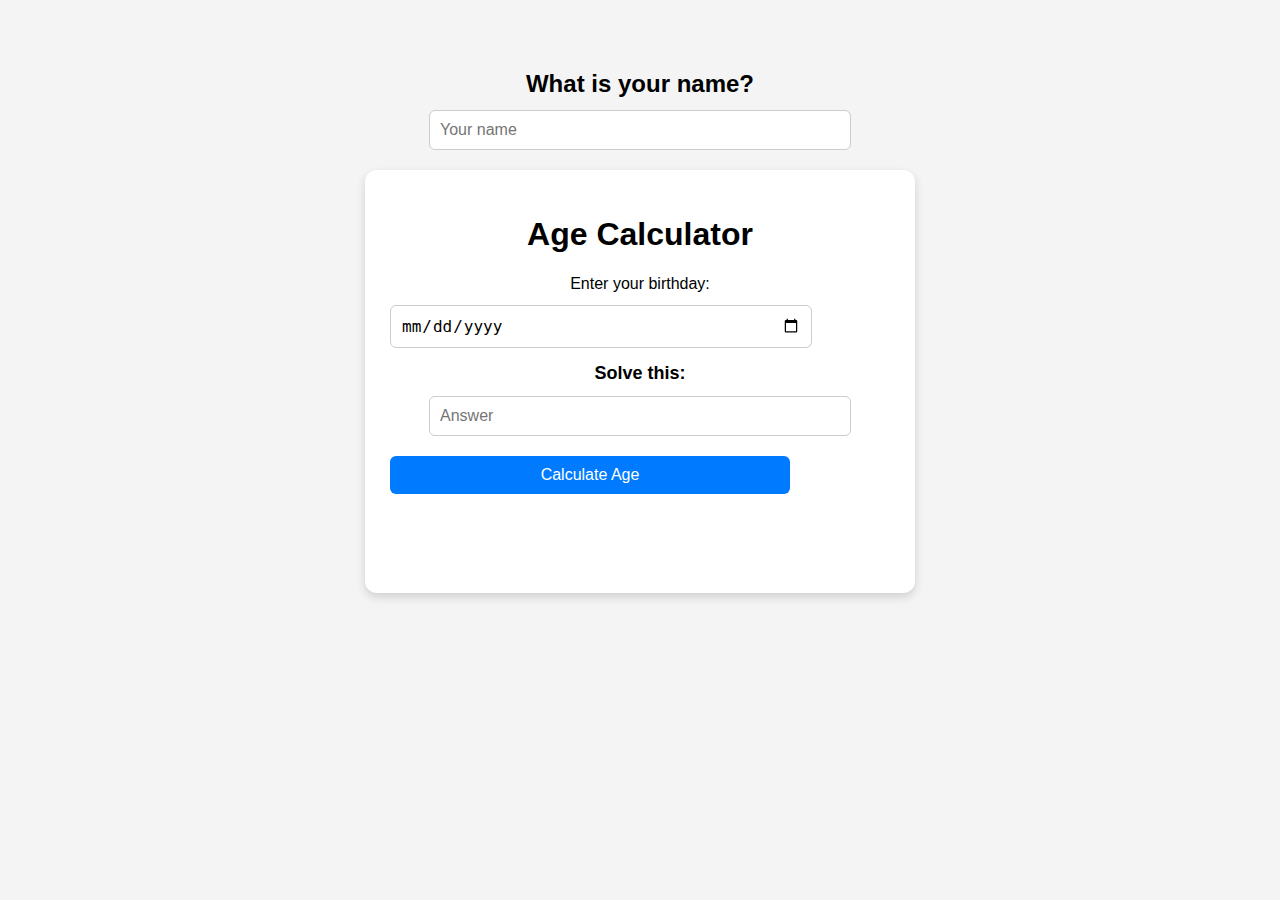
<file: index.html>
<!DOCTYPE html>
<html lang="en">
<head>
    <meta charset="UTF-8">
    <meta name="viewport" content="width=device-width, initial-scale=1.0">
    <title>Age Calculator</title>
    <link rel="stylesheet" href="styles.css">
</head>
<body>
    <div>
        <h2>
            What is your name? <input type="text" id="name" name="name" title="Enter your name" placeholder="Your name">
        </h2>
    </div>
    <div class="container" style="display: flex; flex-direction: column;">
        <h1>Age Calculator</h1>
        <label for="birthday">Enter your birthday:</label>
        <input type="date" id="birthday" name="birthday">

        <!-- RIDICULOUSLY HARD CAPTCHA -->
        <div class="captcha-container">
            <label for="captcha">Solve this: <span id="captchaQuestion"></span></label>
            <input type="number" id="captchaAnswer" title="Enter the answer" placeholder="Answer">
        </div>

        <button id="calculate" type="button" style="margin-top: 20px;">Calculate Age</button>
        <p id="result"></p>
        <p id="insult"></p>
        <div id="banner"></div>
    </div>
    <script src="script.js"></script>
</body>
</html>
</file>
<file: styles.css>
body {
    font-family: Arial, sans-serif;
    text-align: center;
    margin: 50px;
    background-color: #f4f4f4;
    display: flex;
    flex-direction: column;
    align-items: center;
}

.container {
    background-color: white;
    padding: 25px;
    border-radius: 12px;
    display: inline-block;
    box-shadow: 0px 4px 10px rgba(0, 0, 0, 0.15);
    max-width: 500px;
    width: 90%;
}

input,
button {
    margin-top: 12px;
    padding: 10px;
    font-size: 16px;
    border-radius: 6px;
    border: 1px solid #ccc;
    width: calc(100% - 24px);
    max-width: 400px;
}

input:focus {
    outline: none;
    border-color: #007bff;
    box-shadow: 0 0 5px rgba(0, 123, 255, 0.5);
}

button {
    background-color: #007bff;
    color: white;
    border: none;
    cursor: pointer;
    transition: background-color 0.3s ease;
}

button:hover {
    background-color: #0056b3;
}

#banner {
    margin-top: 12px;
    font-weight: bold;
    font-size: 18px;
    color: #333;
}

#insult {
    font-weight: bold;
    color: red;
    margin-top: 12px;
    font-size: 18px;
}

.captcha-container {
    margin-top: 15px;
    font-size: 18px;
    font-weight: bold;
}

ul {
    list-style-type: none;
    padding: 0;
    margin-top: 15px;
}

li {
    background-color: #f8f9fa;
    padding: 8px;
    margin: 5px 0;
    border-radius: 6px;
    border: 1px solid #ddd;
}


/* Responsive Styling */

@media (max-width: 600px) {
    .container {
        padding: 20px;
    }
    input,
    button {
        font-size: 14px;
        padding: 8px;
    }
}
</file>
